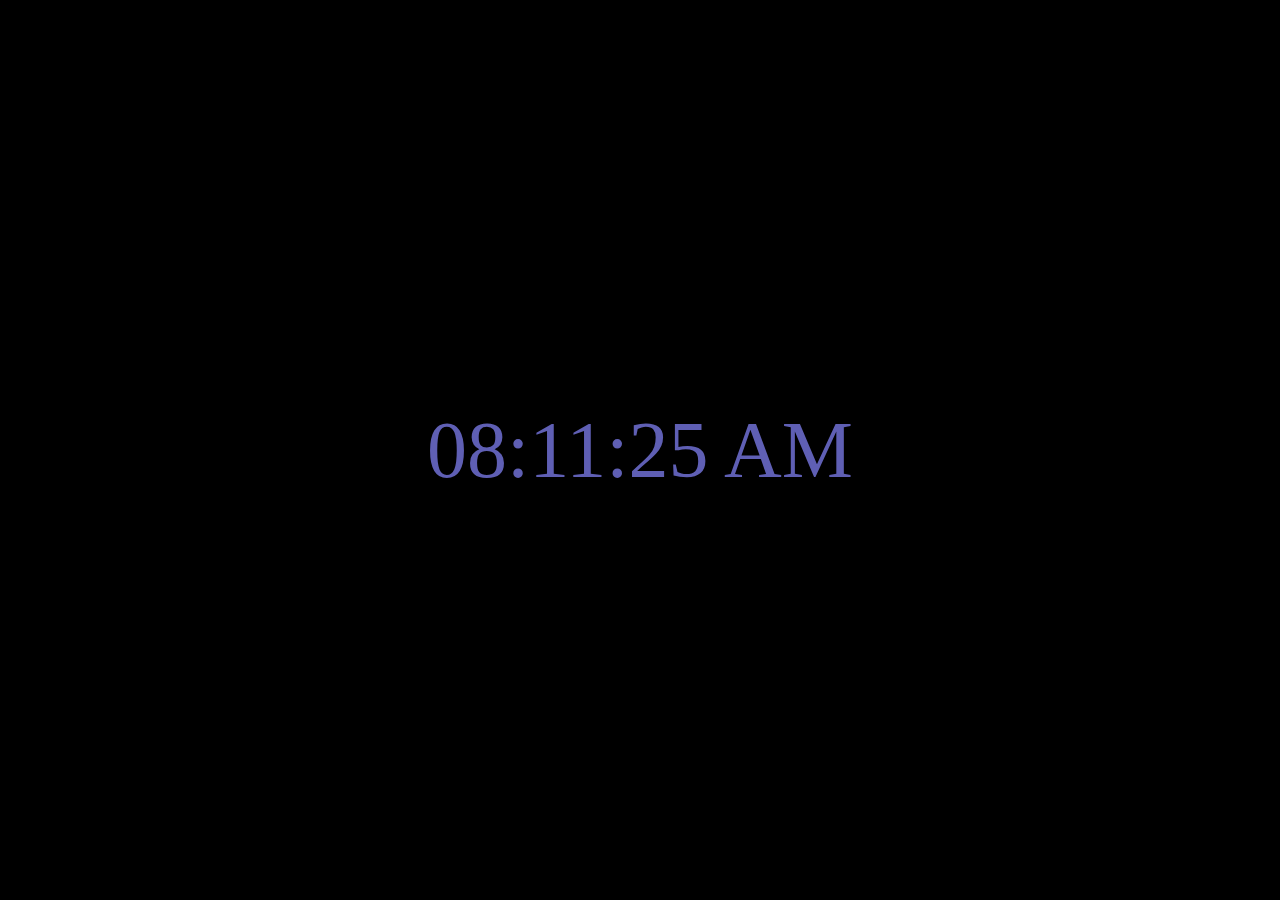
<file: digital clock/index.html>
<!DOCTYPE html>
<html lang="en">
<head>
    <meta charset="UTF-8">
    <meta name="viewport" content="width=device-width, initial-scale=1.0">
    <link rel="stylesheet" href="style.css">
    <title>Document</title>
</head>
<body>
    <div class="container">
        <p id="clock"></p>
    </div>

    <script src="digitalclock.js"></script>
</body>
</html>
</file>
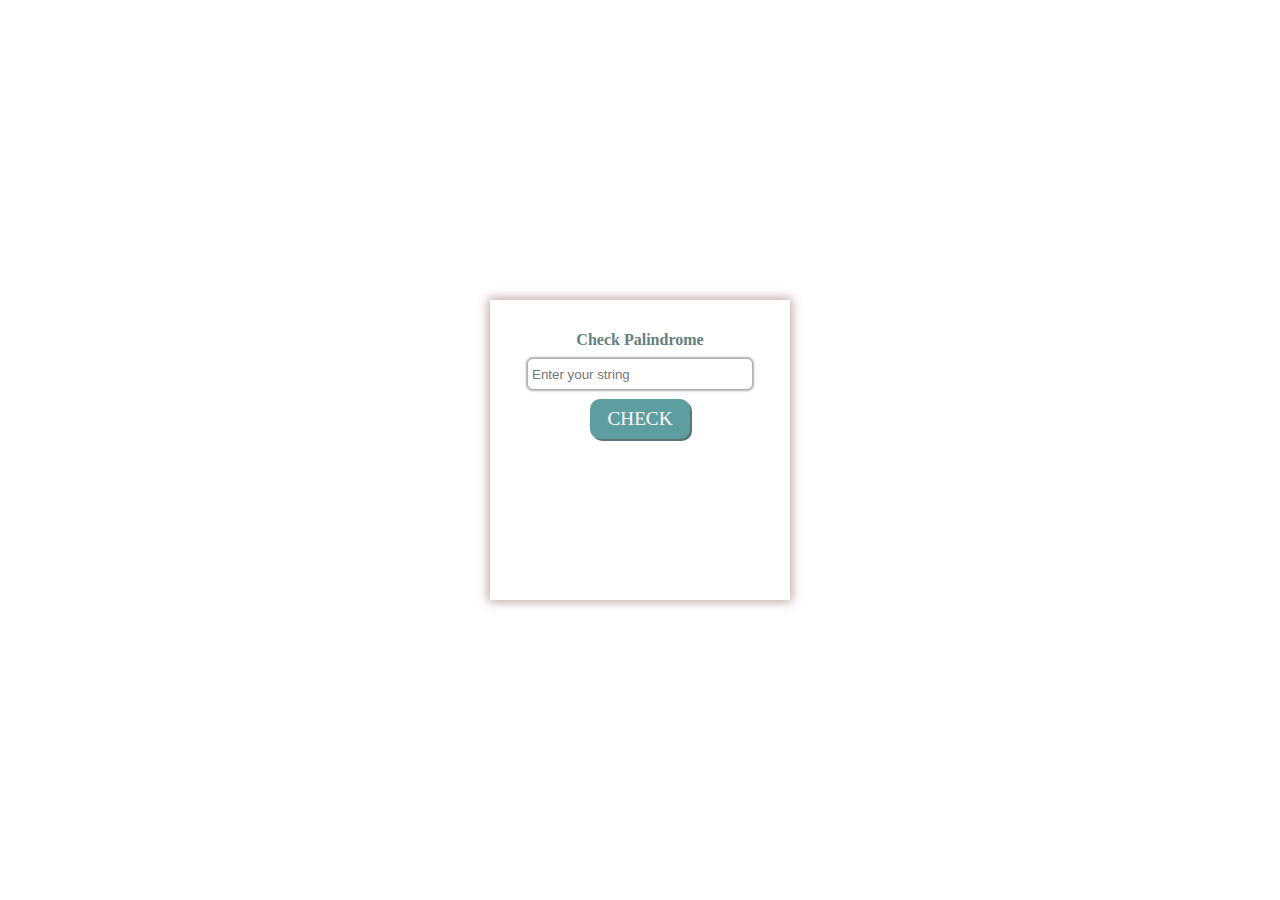
<file: palindrome checker/index.html>
<!DOCTYPE html>
<html lang="en">
<head>
    <meta charset="UTF-8">
    <meta name="viewport" content="width=device-width, initial-scale=1.0">
    <link rel="stylesheet" href="style.css">
    <title>Document</title>
</head>
<body>
    <div class="container">
        <p>Check Palindrome</p>
        <input type="text" name="msg" id="msg" placeholder="Enter your string">
        <button class="check" onclick="palindromeCheck()">CHECK</button>
        <div id="answer"></div>
    </div>

    <script src="palindromechecker.js"></script>
</body>
</html>
</file>
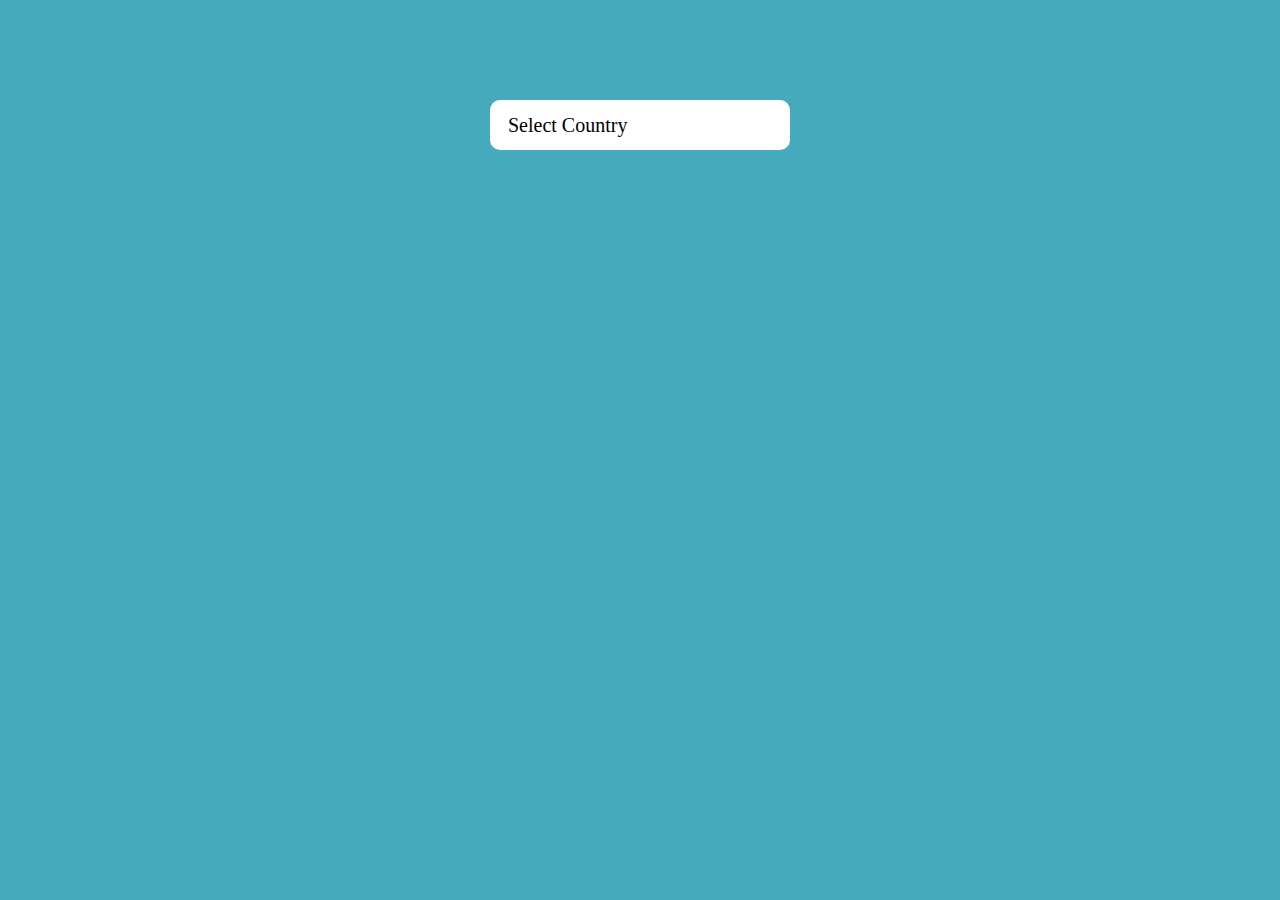
<file: searchable dropdown list/index.html>
<!DOCTYPE html>
<html lang="en">

<head>
    <meta charset="UTF-8">
    <meta name="viewport" content="width=device-width, initial-scale=1.0">
    <link rel="stylesheet" href="style.css">
    <link rel="stylesheet" href="https://cdnjs.cloudflare.com/ajax/libs/font-awesome/6.5.2/css/all.min.css"
        integrity="sha512-SnH5WK+bZxgPHs44uWIX+LLJAJ9/2PkPKZ5QiAj6Ta86w+fsb2TkcmfRyVX3pBnMFcV7oQPJkl9QevSCWr3W6A=="
        crossorigin="anonymous" referrerpolicy="no-referrer" />
    <title>Document</title>
</head>

<body>
    <div class="container">
        <div class="select-option">
            <span>Select Country</span>
            <i class="fa-solid fa-caret-down"></i>
        </div>
        <div class="list-search-container">
            <div class="search-box">
                <i class="fa-solid fa-magnifying-glass"></i>
                <input type="text" id="search" spellcheck="false" placeholder="Search">
            </div>
            <ul class="list">
                <li class="list-item">Country 1</li>
                <li class="list-item">Country 2</li>
                <li class="list-item">Country 3</li>
            </ul>
        </div>
    </div>
    <script src="script.js"></script>
</body>

</html>
</file>
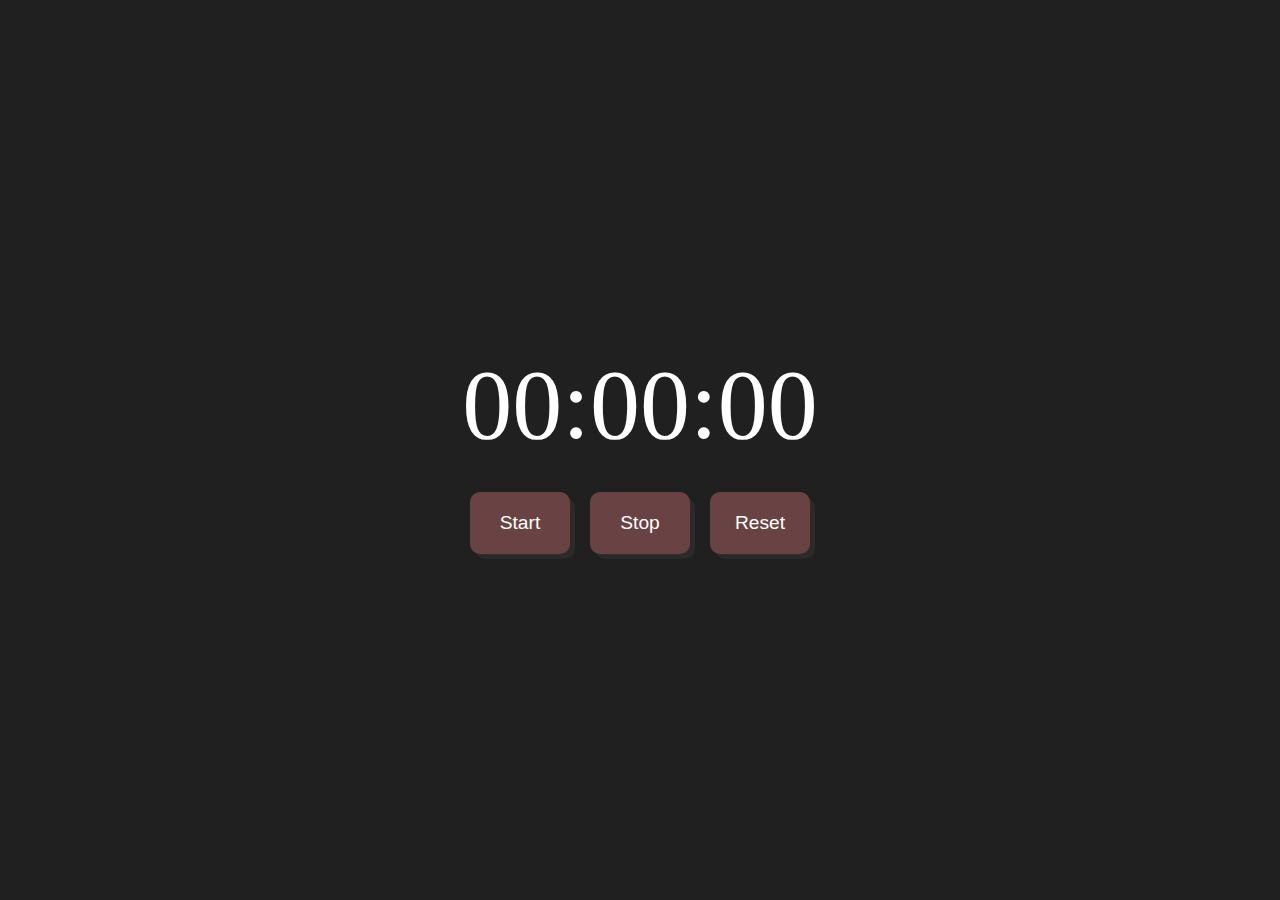
<file: stop watch/index.html>
<!DOCTYPE html>
<html lang="en">
<head>
    <meta charset="UTF-8">
    <meta name="viewport" content="width=device-width, initial-scale=1.0">
    <link rel="stylesheet" href="style.css">
    <title>Document</title>
</head>
<body>
    <div class="container">
        <div id="stopwatch">
            00:00:00
        </div>
        <div id="buttons">
            <button onclick="startTimer()">Start</button>
            <button onclick="stopTimer()">Stop</button>
            <button onclick="resetTimer()">Reset</button>
        </div>
    </div>

    <script src="stopwatch.js"></script>
</body>
</html>
</file>
<file: digital clock/style.css>
*{
    margin: 0;
    padding: 0;
    box-sizing: border-box;
}
body{
    background-color: black;
}
.container{
    display: flex;
    justify-content: center;
    align-items: center;
    height: 100vh;
}
#clock{
    color: rgb(95,95,180);
    font-size: 80px;
}
</file>
<file: palindrome checker/style.css>
*{
    margin: 0;
    padding: 0;
    box-sizing: border-box;
}
body{
    display: flex;
    justify-content: center;
    align-items: center;
    min-height: 100vh;
}
.container{
    width: 300px;
    height: 300px;
    display: flex;
    justify-content: center;
    align-items: center;
    flex-direction: column;
    padding: 10px;
    box-shadow: 0 0 10px 2px rgb(194, 167, 167);
}
.container p{
    margin-bottom: 10px;
    font-weight: 600;
    color: rgb(101, 128, 129);
}
#msg{
    height: 30px;
    width: 80%;
    outline: none;
    border: none;
    box-shadow: 0 0 2px 2px rgb(179, 171, 171);
    border-radius: 5px;
    padding: 4px;
}
.check{
    width: 100px;
    height: 40px;
    margin-top: 10px;
    font-size: larger;
    font-family: 'Times New Roman',Times,serif;
    background-color: cadetblue;
    border: none;
    color: white;
    border-radius: 10px;
    box-shadow: 2px 2px rgb(91, 120, 121);
    transform: 1s;
}
.check:active{
    box-shadow: none;
}
#answer{
    margin-top: 30px;
    width: 200px;
    height: 100px;
    display: flex;
    justify-content: center;
    align-items: center;
    color: rgb(76, 71, 71);
    font-size: 20px;
}
</file>
<file: searchable dropdown list/style.css>
*{
    margin:0;
    padding:0;
    box-sizing: border-box;
}
body{
    background: #44aabc;
}
.container{
    width: 300px;
    margin: 100px auto 0;
}
.select-option{
    display:flex;
    justify-content: space-between;
    background-color: white;
    height: 50px;
    border-radius: 10px;
    box-shadow: 0px 10px 20px rgba(0 0 0 0 3);
    align-items: center;
    padding: 0 18px;
    font-size: 20px;
}
.select-option i{
    font-size: 25px;
    transition: transform 0.3s linear;
}
.container.active.select-option i{
    transform: rotate(-180deg);
}
.list-search-container{
    background-color: white;
    margin-top: 15px;
    padding: 20px;
    border-radius: 10px;
    box-shadow: 0px 10px 20px rgba(0,0,0,0.3);
    display: none;
}
.container.active .list-search-container{
    display:block;
}
.search-box{
    position: relative;
}
.search-box i{
    position: absolute;
    top: 50%; left:15px;
    transform: translateY (-50%);
    font-size:20px;
    color:#3c6d76
}
.search-box input{
    height: 50px;
    width: 100%;
    outline: none;
    font-size: 17px;
    padding-left: 45px;
    border-radius: 5px;
    border: 1px solid #d3cbcb;
}
.search-box input:focus{
    border: 2px solid #44aabc;
}
.list{
    margin-top: 10px;
    max-height: 250px;
    overflow: auto;
    padding-right: 7px;
}
.list li{
    font-size: 21px;
    height: 50px;
    padding: 10px 15px;
}
.list li:hover, li.selected{
    border-radius: 5px;
    background: #f2f2f2;
}
</file>
<file: stop watch/style.css>
*{
    margin: 0;
    padding: 0;
}
.container{
    background: #202020;
    display: flex;
    justify-content: center;
    align-items: center;
    height: 100vh;
    flex-direction: column;
}
#stopwatch{
    font-size: 100px;
    box-shadow: 0px 0px 0px black;
    padding: 10px;
    color: white;
    border-radius: 10px;
    margin-bottom: 10px;
}
#buttons{
    display: flex;
}
button{
    padding: 20px;
    background-color: #694343;
    border:none;
    border-radius: 10px;
    color: white;
    font-size: larger;
    margin: 10px;
    width: 100px;
    box-shadow: 5px 5px 1px rgba(56, 51, 51, 0.5);
    transition: all 0.5s;
}
button:hover{
    cursor: pointer;
}
button:active{
    box-shadow: none;
    transition: all 0.5s;
}
</file>
